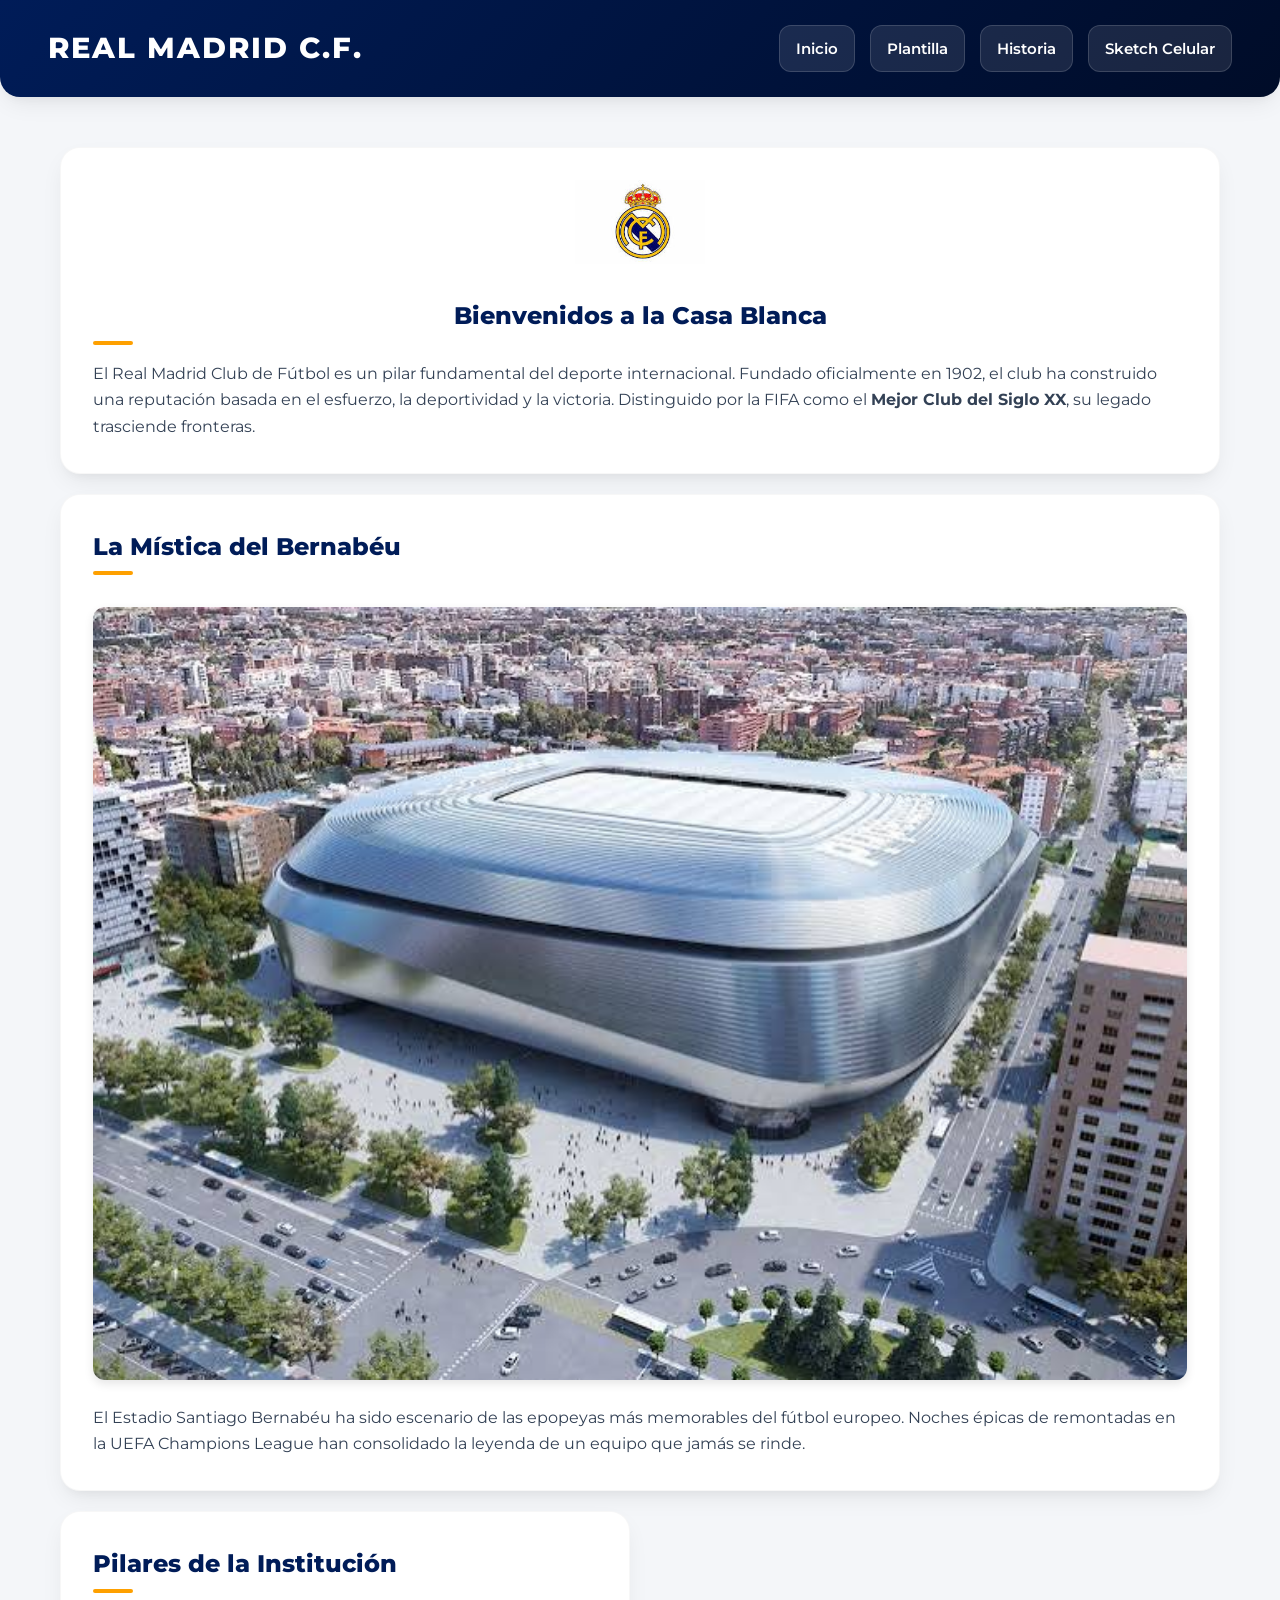
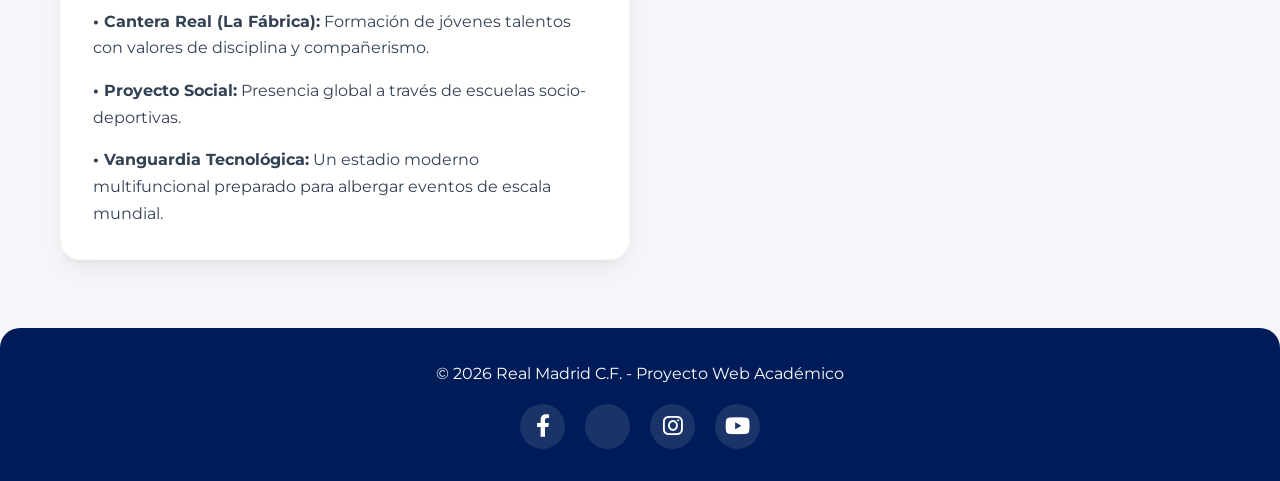
<file: index.html>
<!DOCTYPE html>
<html lang="es">
<head>
  <meta charset="UTF-8">
  <meta name="viewport" content="width=device-width, initial-scale=1.0">
  <title>Real Madrid C.F. - Inicio</title>
  
  <link rel="stylesheet" href="css/base.css">
  <link rel="stylesheet" href="css/mobile.css">
  <link rel="stylesheet" href="css/tablet.css">
  <link rel="stylesheet" href="css/desktop.css">
  
  <link rel="stylesheet" href="https://cdnjs.cloudflare.com/ajax/libs/font-awesome/6.0.0/css/all.min.css">
</head>
<body>

  <header class="bloque-a">
    <div class="logo-container">
      <h1>REAL MADRID C.F.</h1>
    </div>
    <nav class="nav-principal">
      <ul>
        <li><a href="index.html">Inicio</a></li>
        <li><a href="plantilla.html">Plantilla</a></li>
        <li><a href="historia.html">Historia</a></li>
        <li><a href="sketch-celular.html">Sketch Celular</a></li>
      </ul>
    </nav>
  </header>

  <main class="contenido-principal">
    
    <article class="burbuja bloque-b" style="text-align: center;">
      <img src="img/escudo.png" alt="Escudo Real Madrid C.F." style="width: 130px; height: auto; margin-bottom: 1.5rem;">
      <h2>Bienvenidos a la Casa Blanca</h2>
      <p style="text-align: left;">El Real Madrid Club de Fútbol es un pilar fundamental del deporte internacional. Fundado oficialmente en 1902, el club ha construido una reputación basada en el esfuerzo, la deportividad y la victoria. Distinguido por la FIFA como el <strong>Mejor Club del Siglo XX</strong>, su legado trasciende fronteras.</p>
    </article>

    <article class="burbuja bloque-c">
      <h2>La Mística del Bernabéu</h2>
      <img src="img/estadio.jpg" alt="Estadio Santiago Bernabéu" style="width: 100%; border-radius: 12px; margin: 1rem 0; box-shadow: 0 4px 10px rgba(0,0,0,0.1);">
      <p>El Estadio Santiago Bernabéu ha sido escenario de las epopeyas más memorables del fútbol europeo. Noches épicas de remontadas en la UEFA Champions League han consolidado la leyenda de un equipo que jamás se rinde.</p>
    </article>

    <article class="burbuja">
      <h2>Pilares de la Institución</h2>
      <p><strong>• Cantera Real (La Fábrica):</strong> Formación de jóvenes talentos con valores de disciplina y compañerismo.</p>
      <p><strong>• Proyecto Social:</strong> Presencia global a través de escuelas socio-deportivas.</p>
      <p><strong>• Vanguardia Tecnológica:</strong> Un estadio moderno multifuncional preparado para albergar eventos de escala mundial.</p>
    </article>

  </main>

  <footer class="bloque-d">
    <p>&copy; 2026 Real Madrid C.F. - Proyecto Web Académico</p>
    <div class="redes-sociales">
      <a href="https://facebook.com" target="_blank"><i class="fab fa-facebook-f"></i></a>
      <a href="https://x.com" target="_blank"><i class="fab fa-x-twitter"></i></a>
      <a href="https://instagram.com" target="_blank"><i class="fab fa-instagram"></i></a>
      <a href="https://youtube.com" target="_blank"><i class="fab fa-youtube"></i></a>
    </div>
  </footer>

</body>
</html>
</file>
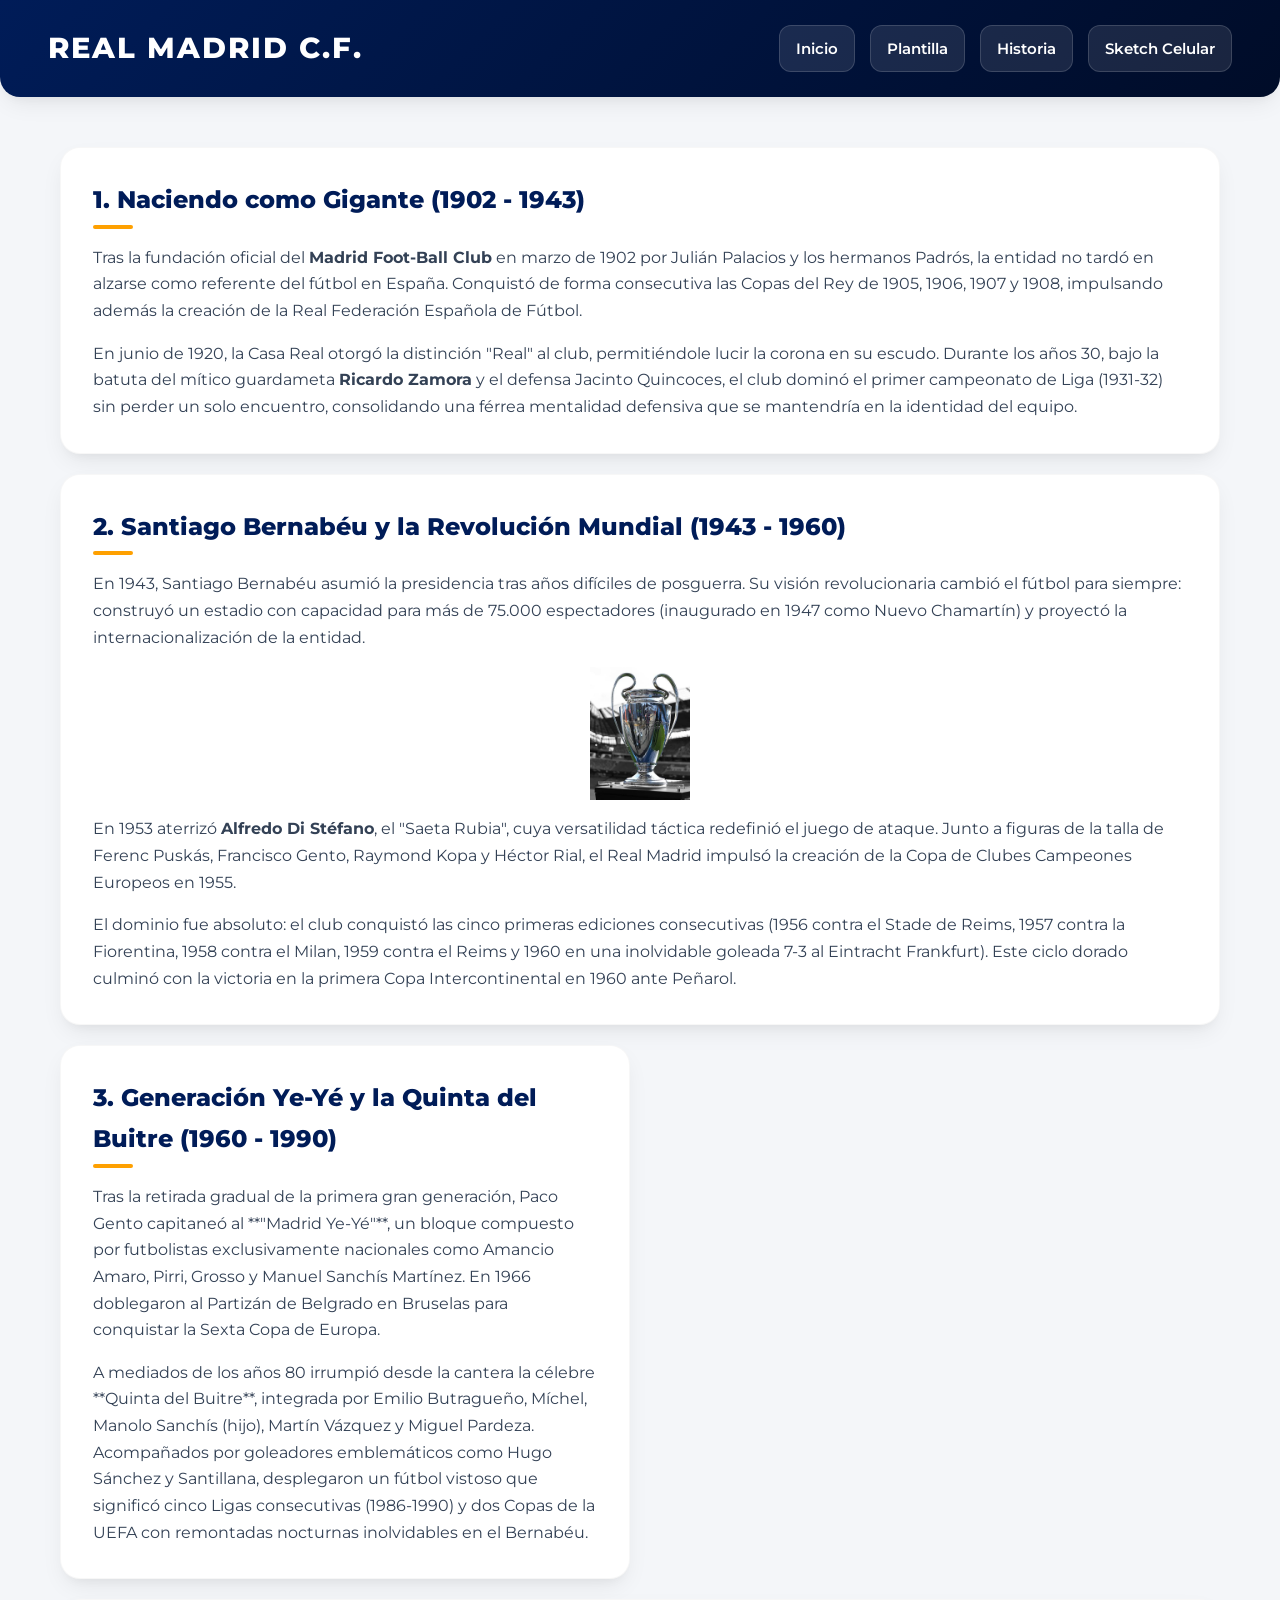
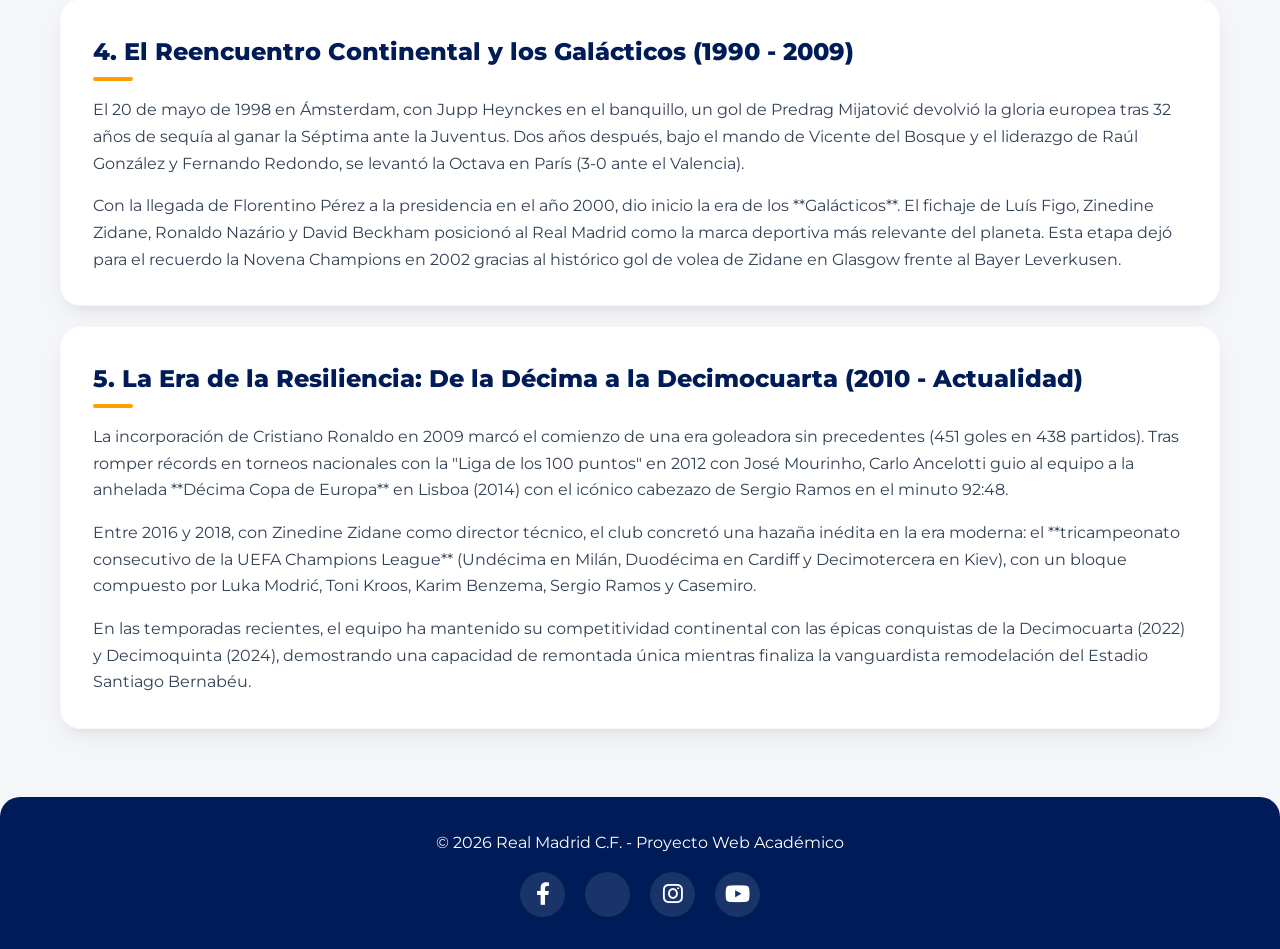
<file: historia.html>
<!DOCTYPE html>
<html lang="es">
<head>
  <meta charset="UTF-8">
  <meta name="viewport" content="width=device-width, initial-scale=1.0">
  <title>Real Madrid C.F. - Historia Detallada</title>
  
  <link rel="stylesheet" href="css/base.css">
  <link rel="stylesheet" href="css/mobile.css">
  <link rel="stylesheet" href="css/tablet.css">
  <link rel="stylesheet" href="css/desktop.css">
  
  <link rel="stylesheet" href="https://cdnjs.cloudflare.com/ajax/libs/font-awesome/6.0.0/css/all.min.css">
</head>
<body>

  <header class="bloque-a">
    <div class="logo-container">
      <h1>REAL MADRID C.F.</h1>
    </div>
    <nav class="nav-principal">
      <ul>
        <li><a href="index.html">Inicio</a></li>
        <li><a href="plantilla.html">Plantilla</a></li>
        <li><a href="historia.html">Historia</a></li>
        <li><a href="sketch-celular.html">Sketch Celular</a></li>
      </ul>
    </nav>
  </header>

  <main class="contenido-principal">

    <!-- Orígenes y Consolidación -->
    <article class="burbuja bloque-b">
      <h2>1. Naciendo como Gigante (1902 - 1943)</h2>
      <p>Tras la fundación oficial del <strong>Madrid Foot-Ball Club</strong> en marzo de 1902 por Julián Palacios y los hermanos Padrós, la entidad no tardó en alzarse como referente del fútbol en España. Conquistó de forma consecutiva las Copas del Rey de 1905, 1906, 1907 y 1908, impulsando además la creación de la Real Federación Española de Fútbol.</p>
      <p>En junio de 1920, la Casa Real otorgó la distinción "Real" al club, permitiéndole lucir la corona en su escudo. Durante los años 30, bajo la batuta del mítico guardameta <strong>Ricardo Zamora</strong> y el defensa Jacinto Quincoces, el club dominó el primer campeonato de Liga (1931-32) sin perder un solo encuentro, consolidando una férrea mentalidad defensiva que se mantendría en la identidad del equipo.</p>
    </article>

    <!-- La Transformación de Bernabéu y Di Stéfano -->
    <article class="burbuja bloque-c">
      <h2>2. Santiago Bernabéu y la Revolución Mundial (1943 - 1960)</h2>
      <p>En 1943, Santiago Bernabéu asumió la presidencia tras años difíciles de posguerra. Su visión revolucionaria cambió el fútbol para siempre: construyó un estadio con capacidad para más de 75.000 espectadores (inaugurado en 1947 como Nuevo Chamartín) y proyectó la internacionalización de la entidad.</p>
      <img src="img/trofeo.png" alt="Trofeo UEFA Champions League" style="width: 100px; display: block; margin: 1rem auto;">
      <p>En 1953 aterrizó <strong>Alfredo Di Stéfano</strong>, el "Saeta Rubia", cuya versatilidad táctica redefinió el juego de ataque. Junto a figuras de la talla de Ferenc Puskás, Francisco Gento, Raymond Kopa y Héctor Rial, el Real Madrid impulsó la creación de la Copa de Clubes Campeones Europeos en 1955.</p>
      <p>El dominio fue absoluto: el club conquistó las cinco primeras ediciones consecutivas (1956 contra el Stade de Reims, 1957 contra la Fiorentina, 1958 contra el Milan, 1959 contra el Reims y 1960 en una inolvidable goleada 7-3 al Eintracht Frankfurt). Este ciclo dorado culminó con la victoria en la primera Copa Intercontinental en 1960 ante Peñarol.</p>
    </article>

    <!-- Transición, los Yé-yé y la Quinta del Buitre -->
    <article class="burbuja">
      <h2>3. Generación Ye-Yé y la Quinta del Buitre (1960 - 1990)</h2>
      <p>Tras la retirada gradual de la primera gran generación, Paco Gento capitaneó al **"Madrid Ye-Yé"**, un bloque compuesto por futbolistas exclusivamente nacionales como Amancio Amaro, Pirri, Grosso y Manuel Sanchís Martínez. En 1966 doblegaron al Partizán de Belgrado en Bruselas para conquistar la Sexta Copa de Europa.</p>
      <p>A mediados de los años 80 irrumpió desde la cantera la célebre **Quinta del Buitre**, integrada por Emilio Butragueño, Míchel, Manolo Sanchís (hijo), Martín Vázquez y Miguel Pardeza. Acompañados por goleadores emblemáticos como Hugo Sánchez y Santillana, desplegaron un fútbol vistoso que significó cinco Ligas consecutivas (1986-1990) y dos Copas de la UEFA con remontadas nocturnas inolvidables en el Bernabéu.</p>
    </article>

    <!-- El Regreso a la Cima Europea y los Galácticos -->
    <article class="burbuja bloque-b">
      <h2>4. El Reencuentro Continental y los Galácticos (1990 - 2009)</h2>
      <p>El 20 de mayo de 1998 en Ámsterdam, con Jupp Heynckes en el banquillo, un gol de Predrag Mijatović devolvió la gloria europea tras 32 años de sequía al ganar la Séptima ante la Juventus. Dos años después, bajo el mando de Vicente del Bosque y el liderazgo de Raúl González y Fernando Redondo, se levantó la Octava en París (3-0 ante el Valencia).</p>
      <p>Con la llegada de Florentino Pérez a la presidencia en el año 2000, dio inicio la era de los **Galácticos**. El fichaje de Luís Figo, Zinedine Zidane, Ronaldo Nazário y David Beckham posicionó al Real Madrid como la marca deportiva más relevante del planeta. Esta etapa dejó para el recuerdo la Novena Champions en 2002 gracias al histórico gol de volea de Zidane en Glasgow frente al Bayer Leverkusen.</p>
    </article>

    <!-- La Décima, el Tricampeonato y el Reinado Moderno -->
    <article class="burbuja bloque-c">
      <h2>5. La Era de la Resiliencia: De la Décima a la Decimocuarta (2010 - Actualidad)</h2>
      <p>La incorporación de Cristiano Ronaldo en 2009 marcó el comienzo de una era goleadora sin precedentes (451 goles en 438 partidos). Tras romper récords en torneos nacionales con la "Liga de los 100 puntos" en 2012 con José Mourinho, Carlo Ancelotti guio al equipo a la anhelada **Décima Copa de Europa** en Lisboa (2014) con el icónico cabezazo de Sergio Ramos en el minuto 92:48.</p>
      <p>Entre 2016 y 2018, con Zinedine Zidane como director técnico, el club concretó una hazaña inédita en la era moderna: el **tricampeonato consecutivo de la UEFA Champions League** (Undécima en Milán, Duodécima en Cardiff y Decimotercera en Kiev), con un bloque compuesto por Luka Modrić, Toni Kroos, Karim Benzema, Sergio Ramos y Casemiro.</p>
      <p>En las temporadas recientes, el equipo ha mantenido su competitividad continental con las épicas conquistas de la Decimocuarta (2022) y Decimoquinta (2024), demostrando una capacidad de remontada única mientras finaliza la vanguardista remodelación del Estadio Santiago Bernabéu.</p>
    </article>

  </main>

  <footer class="bloque-d">
    <p>&copy; 2026 Real Madrid C.F. - Proyecto Web Académico</p>
    <div class="redes-sociales">
      <a href="https://facebook.com" target="_blank"><i class="fab fa-facebook-f"></i></a>
      <a href="https://x.com" target="_blank"><i class="fab fa-x-twitter"></i></a>
      <a href="https://instagram.com" target="_blank"><i class="fab fa-instagram"></i></a>
      <a href="https://youtube.com" target="_blank"><i class="fab fa-youtube"></i></a>
    </div>
  </footer>

</body>
</html>
</file>
<file: css/base.css>
@import url('https://fonts.googleapis.com/css2?family=Montserrat:wght@300;400;600;800&display=swap');

:root {
  --color-primario: #001c58;    
  --color-dorado: #fea000;      
  --color-fondo: #f4f6f9;       
  --color-tarjeta: #ffffff;     
  --color-texto: #1e293b;       
  --color-texto-mutado: #64748b;
  --sombra-burbuja: 0 10px 25px -5px rgba(0, 0, 0, 0.08), 0 8px 10px -6px rgba(0, 0, 0, 0.04);
  --sombra-hover: 0 20px 30px -10px rgba(0, 0, 0, 0.15);
  --radio-burbuja: 20px;
}

* {
  box-sizing: border-box;
  margin: 0;
  padding: 0;
}

body {
  font-family: 'Montserrat', sans-serif;
  background-color: var(--color-fondo);
  color: var(--color-texto);
  line-height: 1.7;
}

a {
  text-decoration: none;
}
</file>
<file: css/mobile.css>
.bloque-a {
  background: linear-gradient(135deg, var(--color-primario) 0%, #000c28 100%);
  padding: 2rem 1.5rem;
  text-align: center;
  border-bottom-left-radius: var(--radio-burbuja);
  border-bottom-right-radius: var(--radio-burbuja);
  box-shadow: var(--sombra-burbuja);
}

.bloque-a h1 {
  color: #ffffff;
  font-size: 1.8rem;
  font-weight: 800;
  letter-spacing: 2px;
  margin-bottom: 1.2rem;
  text-transform: uppercase;
}

.nav-principal ul {
  list-style: none;
  display: flex;
  flex-direction: column;
  gap: 10px;
}

.nav-principal a {
  background-color: rgba(255, 255, 255, 0.1);
  color: #ffffff;
  padding: 10px 16px;
  border-radius: 12px;
  font-weight: 600;
  font-size: 0.95rem;
  display: block;
  transition: all 0.3s ease;
  border: 1px solid rgba(255, 255, 255, 0.15);
}

.nav-principal a:hover {
  background-color: var(--color-dorado);
  color: var(--color-primario);
  transform: translateY(-2px);
}

.contenido-principal {
  padding: 1.5rem;
  max-width: 1100px;
  margin: 0 auto;
  display: flex;
  flex-direction: column;
  gap: 1.8rem;
}

.burbuja {
  background-color: var(--color-tarjeta);
  padding: 2rem;
  border-radius: var(--radio-burbuja);
  box-shadow: var(--sombra-burbuja);
  border: 1px solid rgba(0, 0, 0, 0.03);
  transition: transform 0.3s ease, box-shadow 0.3s ease;
}

.burbuja:hover {
  transform: translateY(-4px);
  box-shadow: var(--sombra-hover);
}

.burbuja h2 {
  color: var(--color-primario);
  font-size: 1.5rem;
  font-weight: 800;
  margin-bottom: 1rem;
  position: relative;
  padding-bottom: 8px;
}

.burbuja h2::after {
  content: '';
  position: absolute;
  bottom: 0;
  left: 0;
  width: 40px;
  height: 4px;
  background-color: var(--color-dorado);
  border-radius: 2px;
}

.burbuja h3 {
  color: var(--color-primario);
  font-size: 1.2rem;
  margin-top: 1.2rem;
  margin-bottom: 0.5rem;
}

.burbuja p {
  margin-bottom: 1rem;
  color: #334155;
  font-size: 0.98rem;
}

.burbuja p:last-child {
  margin-bottom: 0;
}

.bloque-d {
  background-color: var(--color-primario);
  color: #ffffff;
  text-align: center;
  padding: 2rem 1.5rem;
  margin-top: 3rem;
  border-top-left-radius: var(--radio-burbuja);
  border-top-right-radius: var(--radio-burbuja);
}

.redes-sociales {
  margin-top: 1rem;
  display: flex;
  justify-content: center;
  gap: 20px;
}

.redes-sociales a {
  color: #ffffff;
  font-size: 1.4rem;
  background: rgba(255, 255, 255, 0.1);
  width: 45px;
  height: 45px;
  border-radius: 50%;
  display: flex;
  align-items: center;
  justify-content: center;
  transition: background 0.3s ease;
}

.redes-sociales a:hover {
  background: var(--color-dorado);
  color: var(--color-primario);
}

/* Ajuste de imágenes para responsividad */
.burbuja img {
  max-width: 100%;
  height: auto;
  object-fit: cover;
}
</file>
<file: css/tablet.css>
@media screen and (min-width: 600px) {
  
  .bloque-a {
    background-color: #e6b800; 
  }

  .nav-principal ul {
    flex-direction: row;
    flex-wrap: wrap;
    justify-content: center;
    gap: 12px;
  }

  .contenido-principal {
    display: grid;
    grid-template-columns: 1fr 1fr;
    gap: 20px;
    padding: 20px;
  }

  .bloque-b {
    grid-column: 1 / 3;
  }

  .bloque-c {
    grid-column: 1 / 3;
  }
}
</file>
<file: css/desktop.css>
@media screen and (min-width: 1024px) {
  .bloque-a {
    display: flex;
    justify-content: space-between;
    align-items: center;
    padding: 1.5rem 3rem;
  }

  .bloque-a h1 {
    margin-bottom: 0;
  }

  .nav-principal ul {
    gap: 15px;
  }

  .contenido-principal {
    max-width: 1200px;
    margin: 30px auto;
  }
}
</file>
